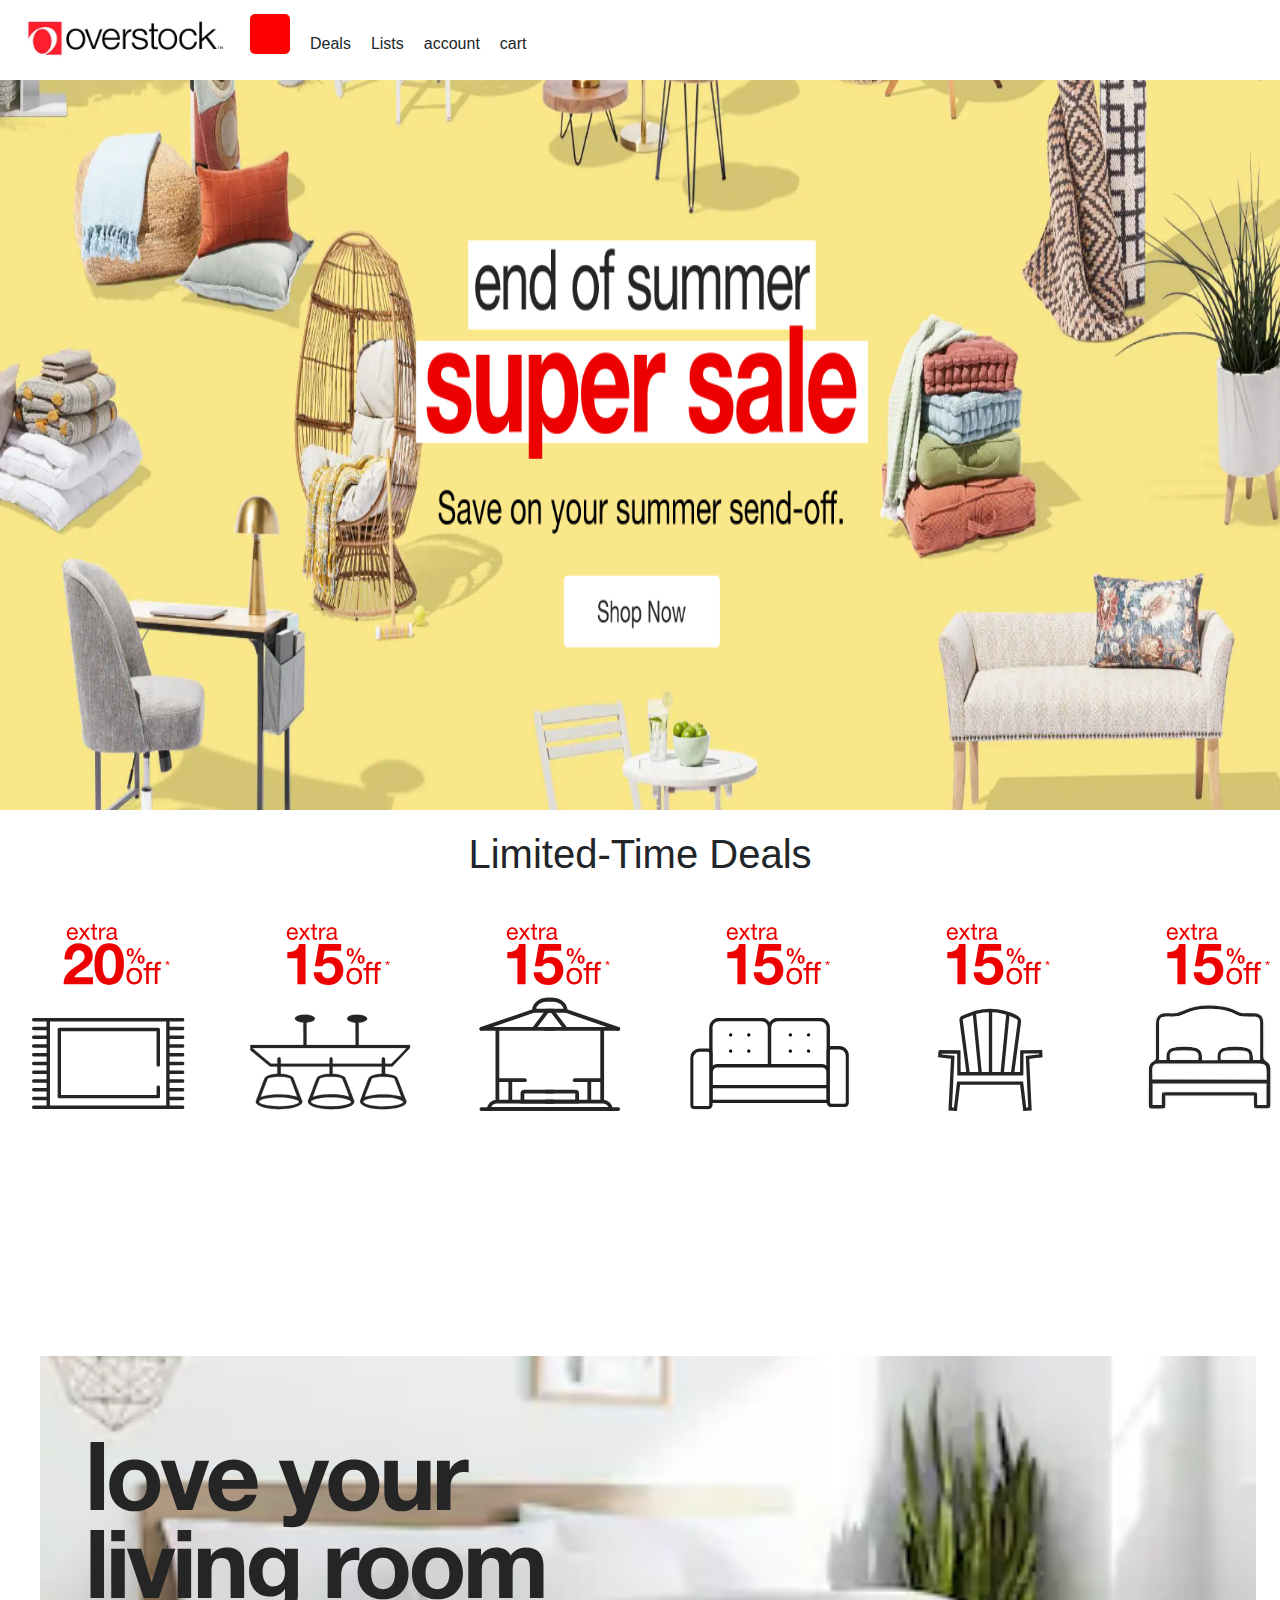
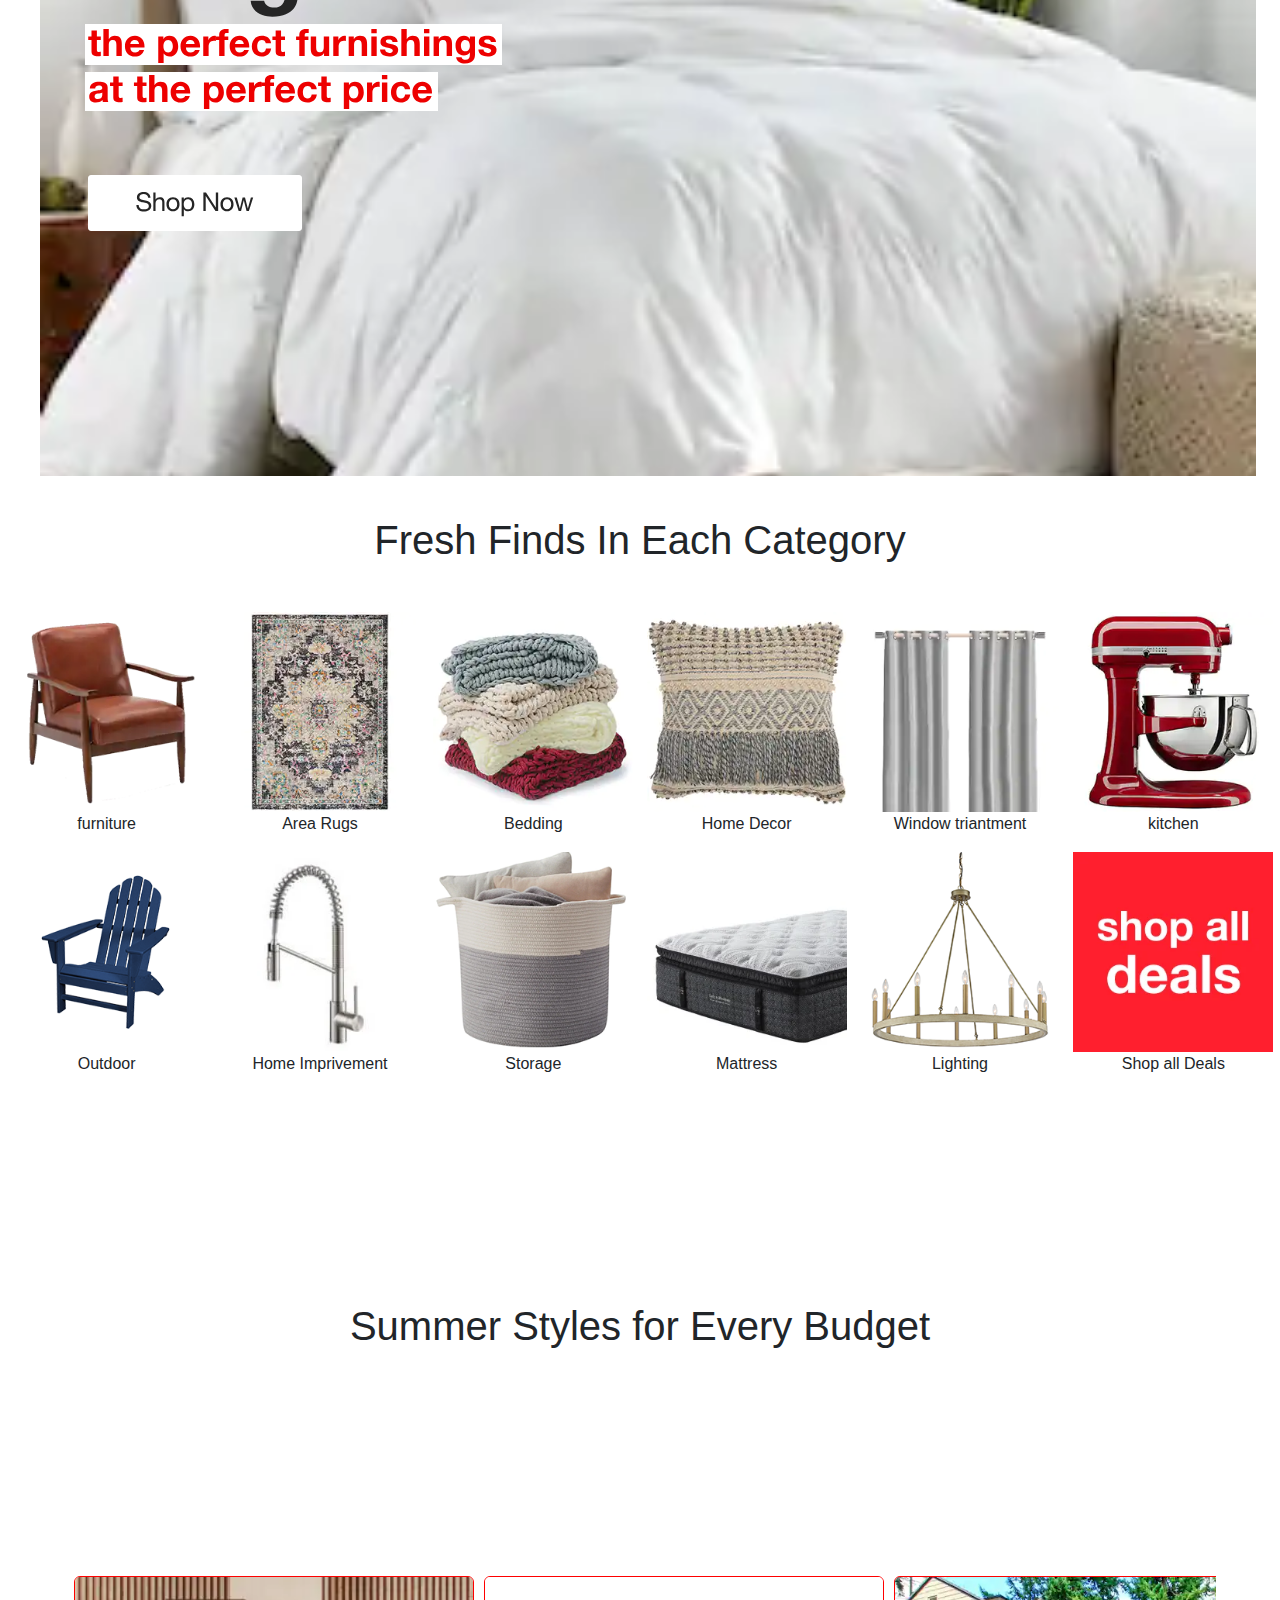
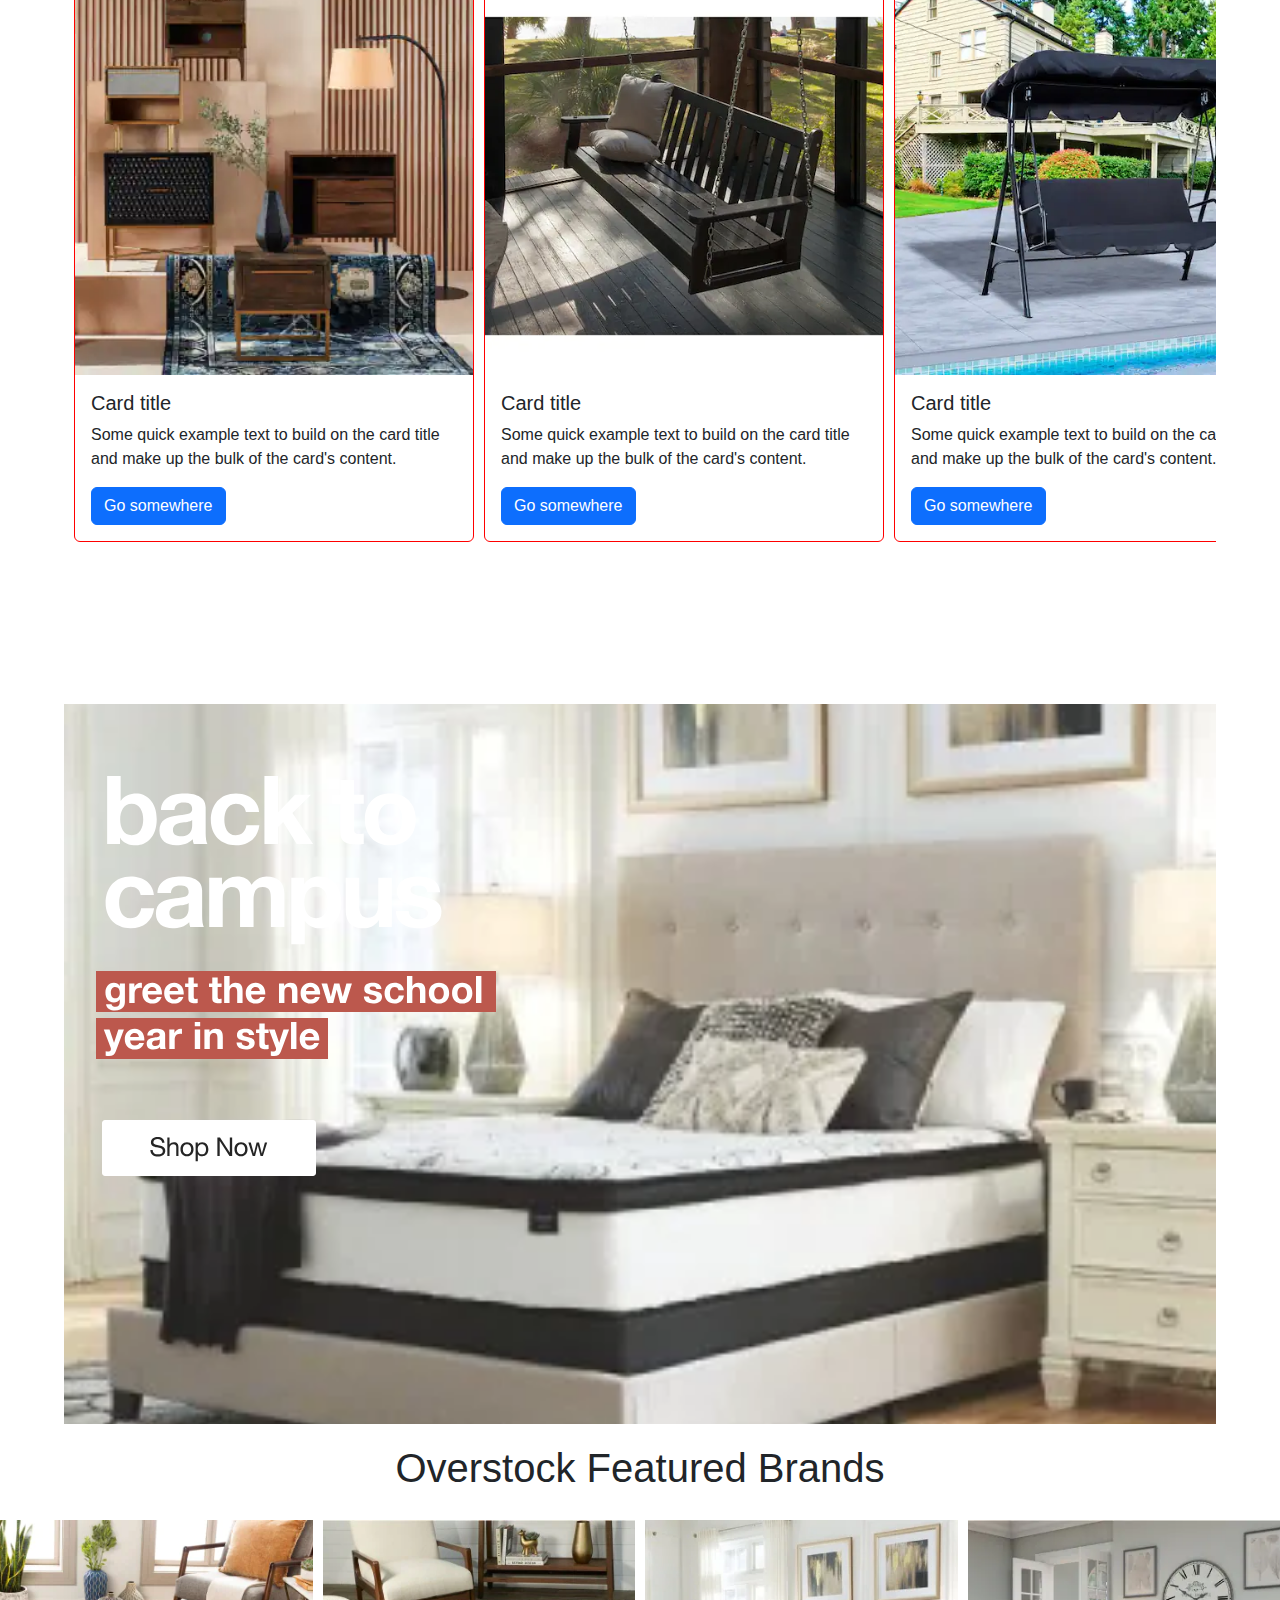
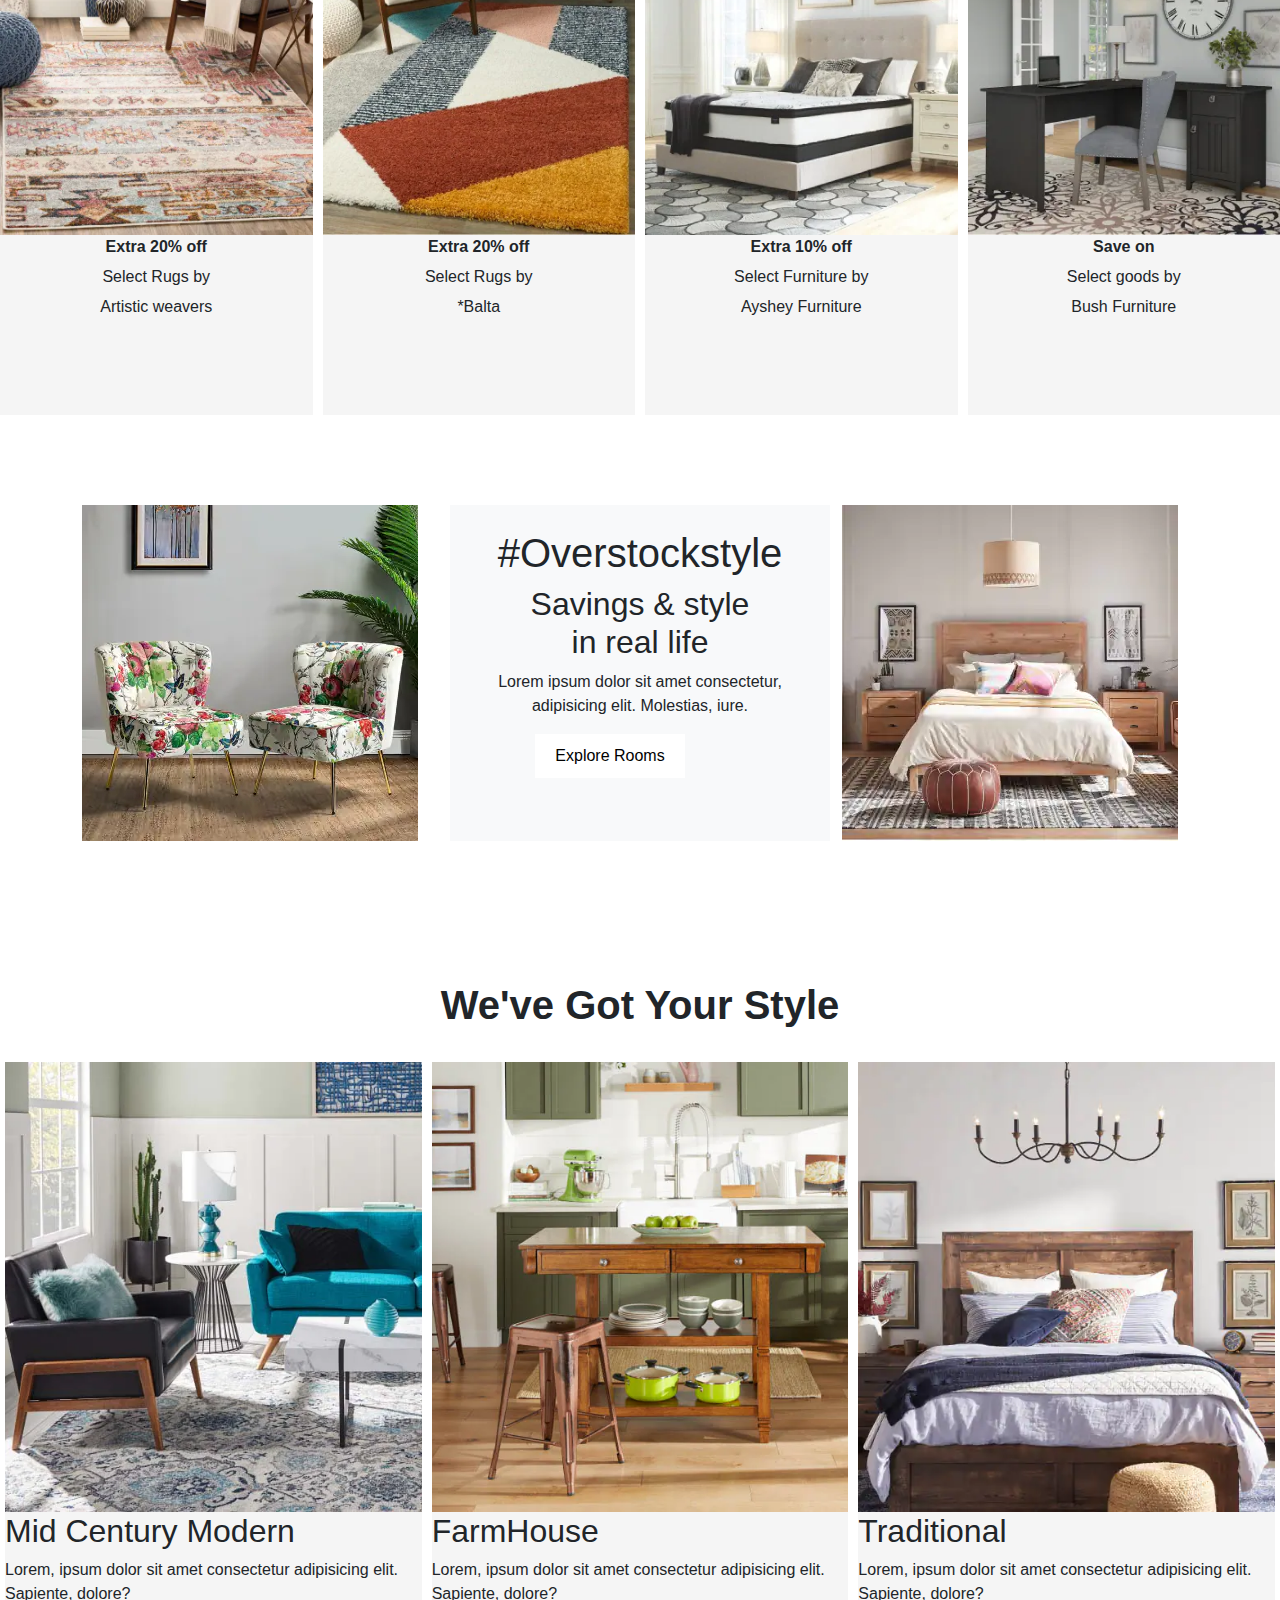
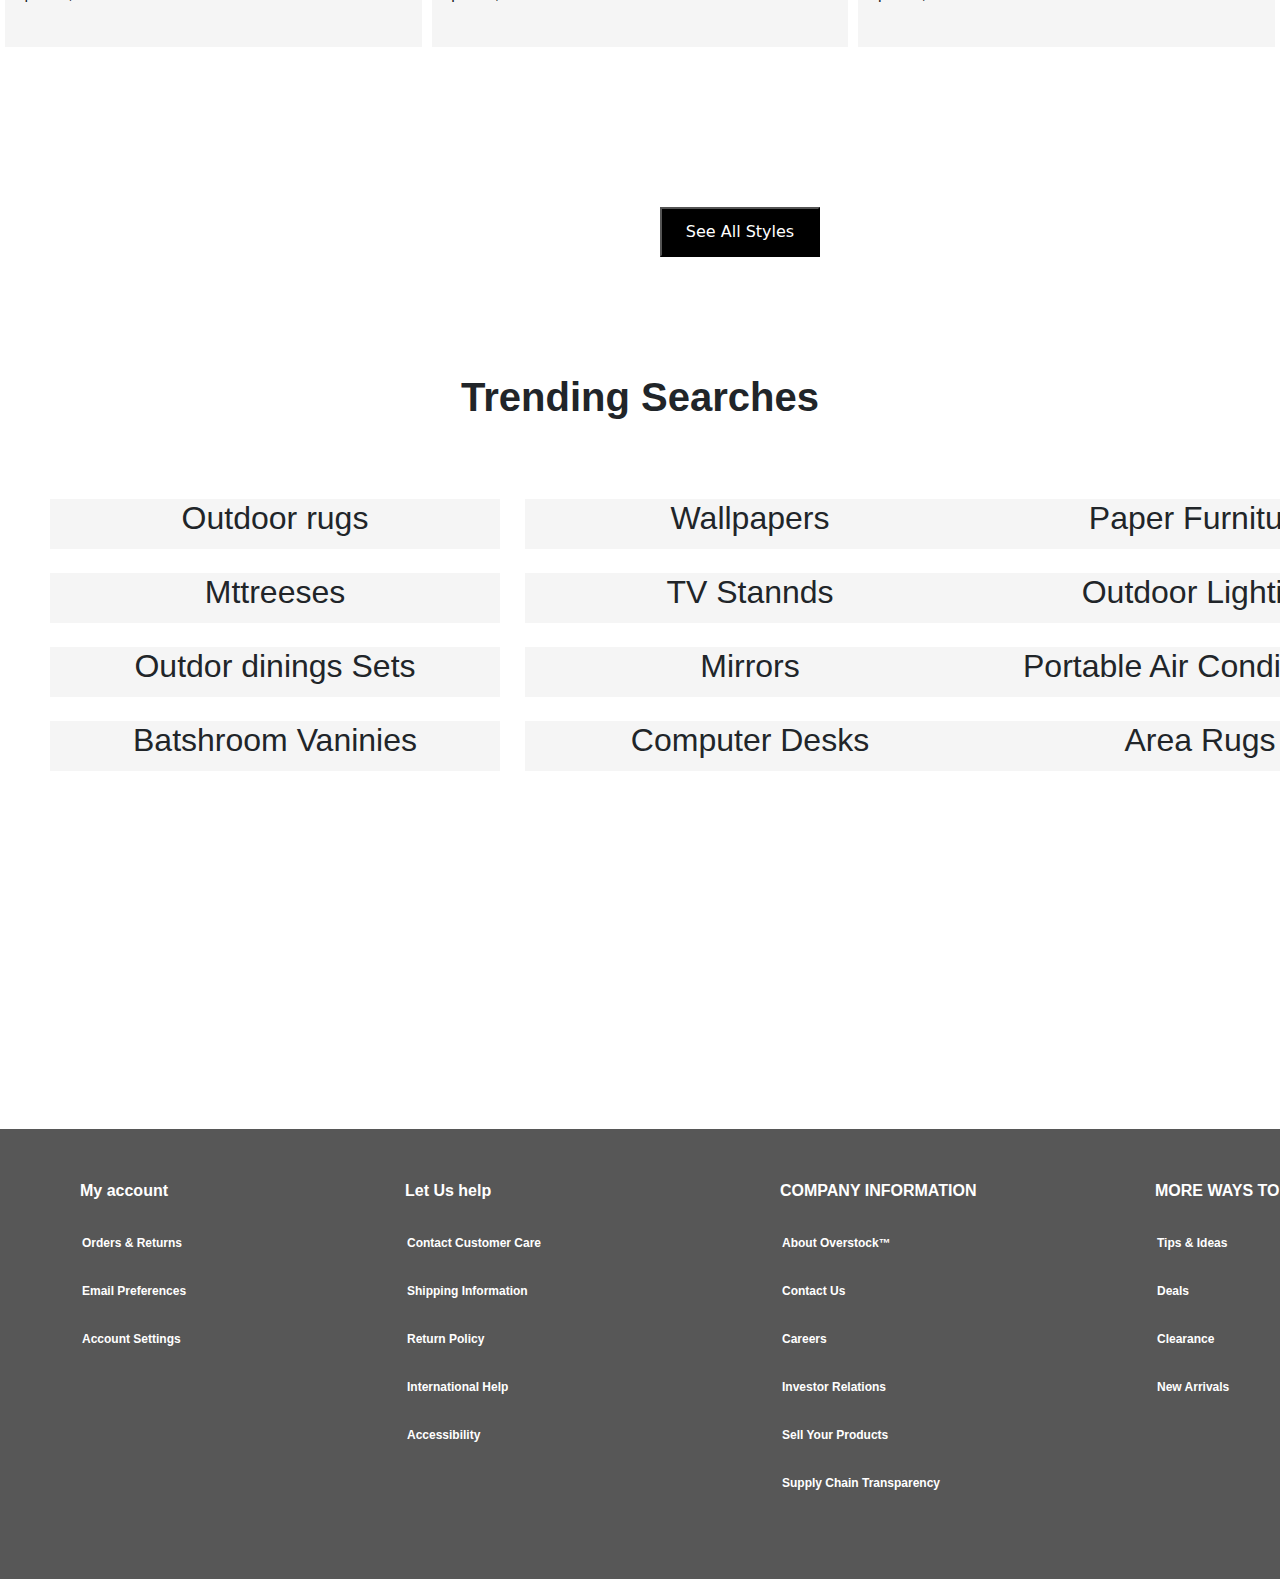
<file: index.html>
<!DOCTYPE html>
<html lang="en">
<head>
    <meta charset="UTF-8">
    <meta http-equiv="X-UA-Compatible" content="IE=edge">
    <meta name="viewport" content="width=device-width, initial-scale=1.0">
    <title>Document</title>
    
    <link rel="stylesheet" href="https://cdnjs.cloudflare.com/ajax/libs/font-awesome/6.1.1/css/all.min.css" integrity="sha512-KfkfwYDsLkIlwQp6LFnl8zNdLGxu9YAA1QvwINks4PhcElQSvqcyVLLD9aMhXd13uQjoXtEKNosOWaZqXgel0g==" crossorigin="anonymous" referrerpolicy="no-referrer" />
    <link rel="stylesheet" href="./bootstrap-5.2.0-dist/css/bootstrap.css">

    <link rel="stylesheet" href="style.css">
    <link rel="stylesheet" href="media.css">


</head>
<body>
    <nav>
        <img src="./logo2.webp" alt="">
        <form action="" class="rem">
            <input class="inp" placeholder="Search . . . everythiing you find ships for free" type="text">
            <button class="bnt"><i class="fa-solid fa-search"></i></button>
        </form>
        <div class="icons">
          <div>
                <i class="fa-solid fa-pencil"></i>
                <p>Deals</p>
              </div>
              <div>
                <i class="fa-solid fa-heart"></i>
                <p>Lists</p>
              </div>
              <div>
                <i class="fa-solid fa-user"></i>
                <p>account</p>
              </div>
              <div>
                <i class="fa-solid fa-cart-shopping"></i>
              <p>cart</p>
            </div>
        </div>
        

    </nav>
    

    <div class="banner">
      <img src="./Снимок экрана (5).png" alt="">
    </div>
    <h1 class="logo">Limited-Time Deals</h1>
    <div class="flex">
        <div class="gg">
            <img src="./site3.svg" alt="">
        </div>
        <div class="gg">
            <img src="./site9.svg" alt="">
        </div>
        <div class="gg">
            <img src="./site5.svg" alt="">
        </div>
        <div class="gg">
            <img src="./site7.svg" alt="">
        </div>
        <div class="gg">
            <img src="./stul.svg" alt="">
        </div>
        <div class="gg">
            <img src="./site8.svg" alt="">
        </div>
    </div>
    <div class="cont">
        <div class="ban">
            <img src="./love.svg" alt="">
        </div>
    </div>
        <h1 class="w1">Fresh Finds In Each Category</h1>

    <div class="products">
        <div class="cvb">
            <img src="./product1.webp" alt="">
            <p>furniture</p>
        </div>
        <div class="cvb">
            <img src="./product2.webp" alt="">
            <p>Area Rugs</p>
        </div>
        <div class="cvb">
            <img src="./duct4.webp" alt="">
            <p>Bedding</p>
        </div>
        <div class="cvb">
            <img src="./duct5.webp" alt="">
            <p>Home Decor</p>
            </div>
        <div class="cvb">
            <img src="./duct6.webp" alt="">
            <p>Window triantment</p>
            </div>
        <div class="cvb">
            <img src="./duct7.webp" alt="">
            <p>kitchen</p>
        </div>
        <div class="cvb">
            <img src="./duct8.png" alt="">
            <p>Outdoor</p>
        </div>
        <div class="cvb">
            <img src="./duct9.webp" alt="">
            <p>Home Imprivement</p>
        </div>
        <div class="cvb">
            <img src="./duct10.webp" alt="">
            <p>Storage</p>
        </div>
        <div class="cvb">
            <img src="./duct11.webp" alt="">
            <p>Mattress</p>
        </div>
        <div class="cvb">
            <img src="./duct12.webp" alt="">
            <p>Lighting</p>
        </div>
        <div class="cvb">
            <img src="./duct13.webp" alt="">
            <p>Shop all Deals</p>
        </div>
        
    </div>
    <br><br><br><br><br><br><br><br><br><br>
    <h1 class="logo3">Summer Styles for Every Budget</h1>
    <br><br><br><br>
    <div class="cards">
    <div class="card" style="width: 18rem;">
        <img src="./card4.webp" class="card-img-top" alt="...">
        <div class="card-body">
          <h5 class="card-title">Card title</h5>
          <p class="card-text">Some quick example text to build on the card title and make up the bulk of the card's content.</p>
          <a href="#" class="btn btn-primary">Go somewhere</a>
        </div>
      </div>
    <div class="card" style="width: 18rem;">
        <img src="./card5.webp" class="card-img-top" alt="...">
        <div class="card-body">
          <h5 class="card-title">Card title</h5>
          <p class="card-text">Some quick example text to build on the card title and make up the bulk of the card's content.</p>
          <a href="#" class="btn btn-primary">Go somewhere</a>
        </div>
      </div>
    <div class="card" style="width: 18rem;">
        <img src="./card6.webp" class="card-img-top" alt="...">
        <div class="card-body">
          <h5 class="card-title">Card title</h5>
          <p class="card-text">Some quick example text to build on the card title and make up the bulk of the card's content.</p>
          <a href="#" class="btn btn-primary">Go somewhere</a>
        </div>
      </div>
    <div class="card" style="width: 18rem;">
        <img src="./card7.webp" class="card-img-top" alt="...">
        <div class="card-body">
          <h5 class="card-title">Card title</h5>
          <p class="card-text">Some quick example text to build on the card title and make up the bulk of the card's content.</p>
          <a href="#" class="btn btn-primary">Go somewhere</a>
        </div>
      </div>
    <div class="card" style="width: 18rem;">
        <img src="./card7.webp" class="card-img-top" alt="...">
        <div class="card-body">
          <h5 class="card-title">Card title</h5>
          <p class="card-text">Some quick example text to build on the card title and make up the bulk of the card's content.</p>
          <a href="#" class="btn btn-primary">Go somewhere</a>
        </div>
      </div>
    <div class="card" style="width: 18rem;">
        <img src="./card8.webp" class="card-img-top" alt="...">
        <div class="card-body">
          <h5 class="card-title">Card title</h5>
          <p class="card-text">Some quick example text to build on the card title and make up the bulk of the card's content.</p>
          <a href="#" class="btn btn-primary">Go somewhere</a>
        </div>
      </div>
    <div class="card" style="width: 18rem;">
        <img src="./card9.webp" class="card-img-top" alt="...">
        <div class="card-body">
          <h5 class="card-title">Card title</h5>
          <p class="card-text">Some quick example text to build on the card title and make up the bulk of the card's content.</p>
          <a href="#" class="btn btn-primary">Go somewhere</a>
        </div>
      </div>
    <div class="card" style="width: 18rem;">
        <img src="./card10.webp" class="card-img-top" alt="...">
        <div class="card-body">
          <h5 class="card-title">Card title</h5>
          <p class="card-text">Some quick example text to build on the card title and make up the bulk of the card's content.</p>
          <a href="#" class="btn btn-primary">Go somewhere</a>
        </div>
      </div>
    <div class="card" style="width: 18rem;">
        <img src="./card11.webp" class="card-img-top" alt="...">
        <div class="card-body">
          <h5 class="card-title">Card title</h5>
          <p class="card-text">Some quick example text to build on the card title and make up the bulk of the card's content.</p>
          <a href="#" class="btn btn-primary">Go somewhere</a>
        </div>
      </div>
      </div>
    </div>

    <div class="cont2">
      <img src="./cont2.svg" alt="">
    </div>
    <h1 class="logo4">Overstock Featured Brands</h1>

    <div class="grid">
      <div class="grid_item">
        <div class="svg">
          <img src="./svg1.webp" alt="">
          <p class="lor"><b>Extra 20% off</b></p>
          <p class="lor1">Select Rugs by</p>
          <p class="lor2">Artistic weavers</p>
        </div>
      </div>
      <div class="grid_item">
        <div class="svg">
          <img src="./svg2.webp" alt="">
          <p class="lor"><b>Extra 20% off</b></p>
          <p class="lor1">Select Rugs by</p>
          <p class="lor2">*Balta</p>
        </div>
       
      </div>
      <div class="grid_item">
        <div class="svg">
          <img src="./cont3.webp" alt="">
          <p class="lor"><b>Extra 10% off</b></p>
          <p class="lor1">Select Furniture by</p>
          <p class="lor2">Ayshey Furniture</p>
        </div>
      </div>
      <div class="grid_item">
        <div class="svg">
          <img src="./svg3.webp" alt="">
          <p class="lor"><b>Save on</b></p>
          <p class="lor1">Select goods by</p>
          <p class="lor2">Bush Furniture</p>
        </div>
      </div>
    </div>
   <div class="container">
    <div class="row">
      <div class="col-lg-4 col-md-6 col-sm-12">
        <img src="./card10.webp" alt="">
      </div>
      <div class="col-lg-4 col-md-6 col-sm-12 text-center bg-light">
        <h1 class="cxz mt-4">#Overstockstyle</h1>
        <h2>Savings & style <br> in real life</h2>
        <p>Lorem ipsum dolor sit amet consectetur, adipisicing elit. Molestias, iure.</p>
        <button class="cvbn">Explore Rooms</button>
      </div>
      <div class="col-lg-4 col-md-6 col-sm-12 ">
        <img src="./card11.webp" alt="">
      </div>
    </div>
   </div>
   <br><br><br><b><br><br></b>
   <h1 class="loko">We've Got Your Style</h1>

  <div class="br">
    <div class="hr">
      <div class="h7">
        <img src="./mid1.webp" alt="">
        <h2 class="mid">Mid Century Modern</h2>
        <p>Lorem, ipsum dolor sit amet consectetur adipisicing elit. <br> Sapiente, dolore?</p>

      </div>
    </div>
    <div class="hr">
      <div class="h7">
        <img src="./mid4.webp" alt="">
        <h2 class="mid">FarmHouse</h2>
        <p>Lorem, ipsum dolor sit amet consectetur adipisicing elit. <br> Sapiente, dolore?</p>

      </div>
    </div>
    <div class="hr">
      <div class="h7">
        <img src="./mid3.webp" alt="">
        <h2 class="mid">Traditional</h2>
        <p>Lorem, ipsum dolor sit amet consectetur adipisicing elit. <br> Sapiente, dolore?</p>

      </div>
    </div>
  </div>
  <br><br><br><br><br>  
  <button class="button">See All Styles</button>
  <br><br><br><br><br>  

  <h1 class="loho">Trending Searches</h1>

  <div class="gio">
    <div class="cardin1">
      <div class="cacash">
        <h2>Outdoor rugs</h2>
      </div>
      <br>
      <div class="cacash1">
        <h2>Mttreeses</h2>
      </div>
      <br>
      <div class="cacash2">
        <h2>Outdor dinings Sets</h2>
      </div>
      <br>
      <div class="cacash2">
        <h2>Batshroom Vaninies</h2>
      </div>
     
    </div>
    <div class="cardin2">
      <div class="cacashi">
        <h2>Wallpapers</h2>
      </div>
      <br>
      <div class="cacashi">
        <h2>TV Stannds</h2>
      </div>
      <br>
      <div class="cacashi">
        <h2>Mirrors</h2>
      </div>
      <br>
      <div class="cacashi">
        <h2>Computer Desks</h2>
      </div>
    </div>
    
    <div class="cardin3">
      <div class="cacish">
        <h2>Paper Furniture</h2>
      </div>
      <br>
      <div class="cacish">
        <h2>Outdoor Lighting</h2>
      </div>
      <br>
      <div class="cacish">
        <h2>Portable Air Conditioners</h2>
      </div>
      <br>
      <div class="cacish">
        <h2>Area Rugs</h2>
      </div>
    
     
    </div>
    <footer>
        <div class="footer_item1">
          <p>My account</p>
          <ul>
            <li>Orders & Returns</li>
            <li>Email Preferences</li>
            <li>Account Settings</li>
          </ul>
        </div>
        <div class="footer_item">
          <p>Let Us help</p>
          <ul>
            <li>Contact Customer Care</li>
            <li>Shipping Information</li>
            <li>Return Policy</li>
            <li>International Help</li>
            <li>Accessibility</li>
          </ul>
        </div>
        <div class="footer_item">
          <p>COMPANY INFORMATION</p>
          <ul>
            <li>About Overstock™</li>
            <li>Contact Us</li>
            <li>Careers</li>
            <li>Investor Relations</li>
            <li>Sell Your Products</li>
            <li>Supply Chain Transparency</li>
          </ul>
        </div>
        <div class="footer_item">
          <p>MORE WAYS TO SHOP</p>
          <ul>
            <li>Tips & Ideas</li>
            <li>Deals</li>
            <li>Clearance</li>
            <li>New Arrivals</li>
          </ul>
        </div>
    </footer>
    </body>
</file>
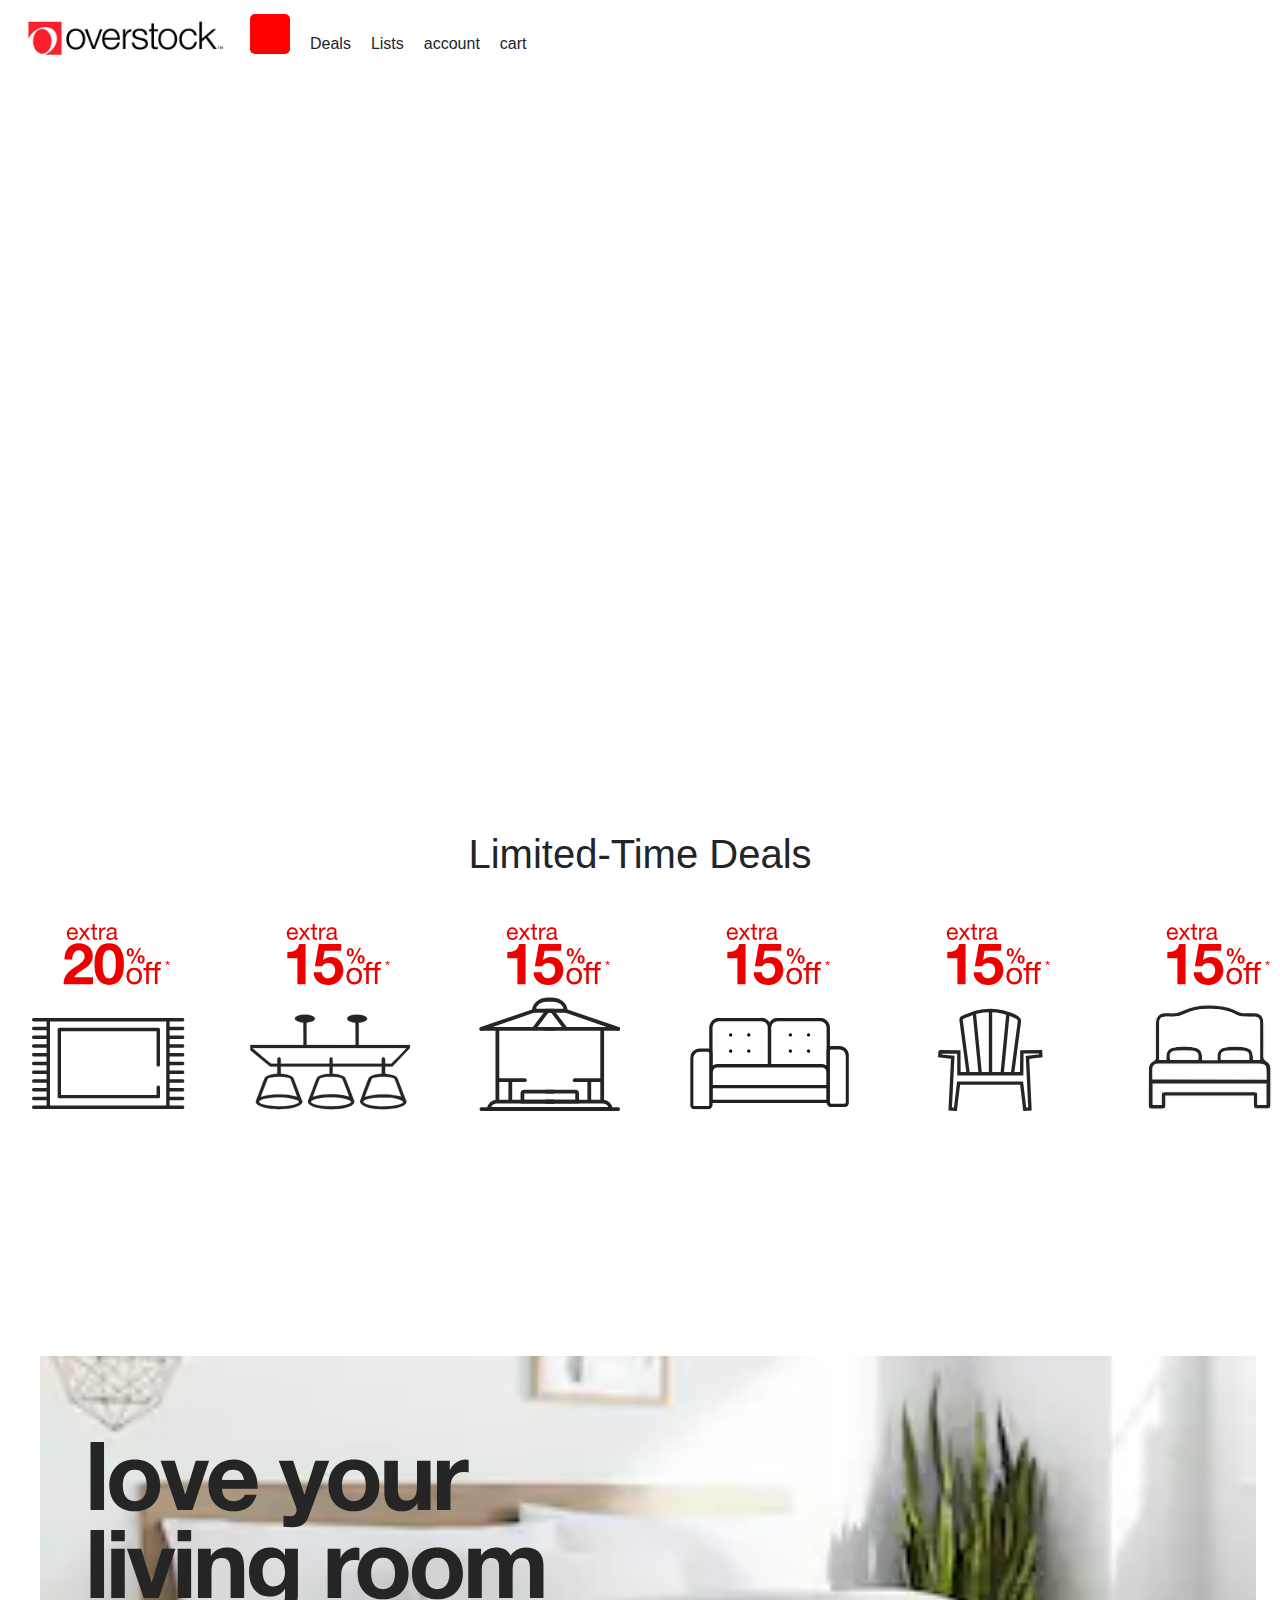
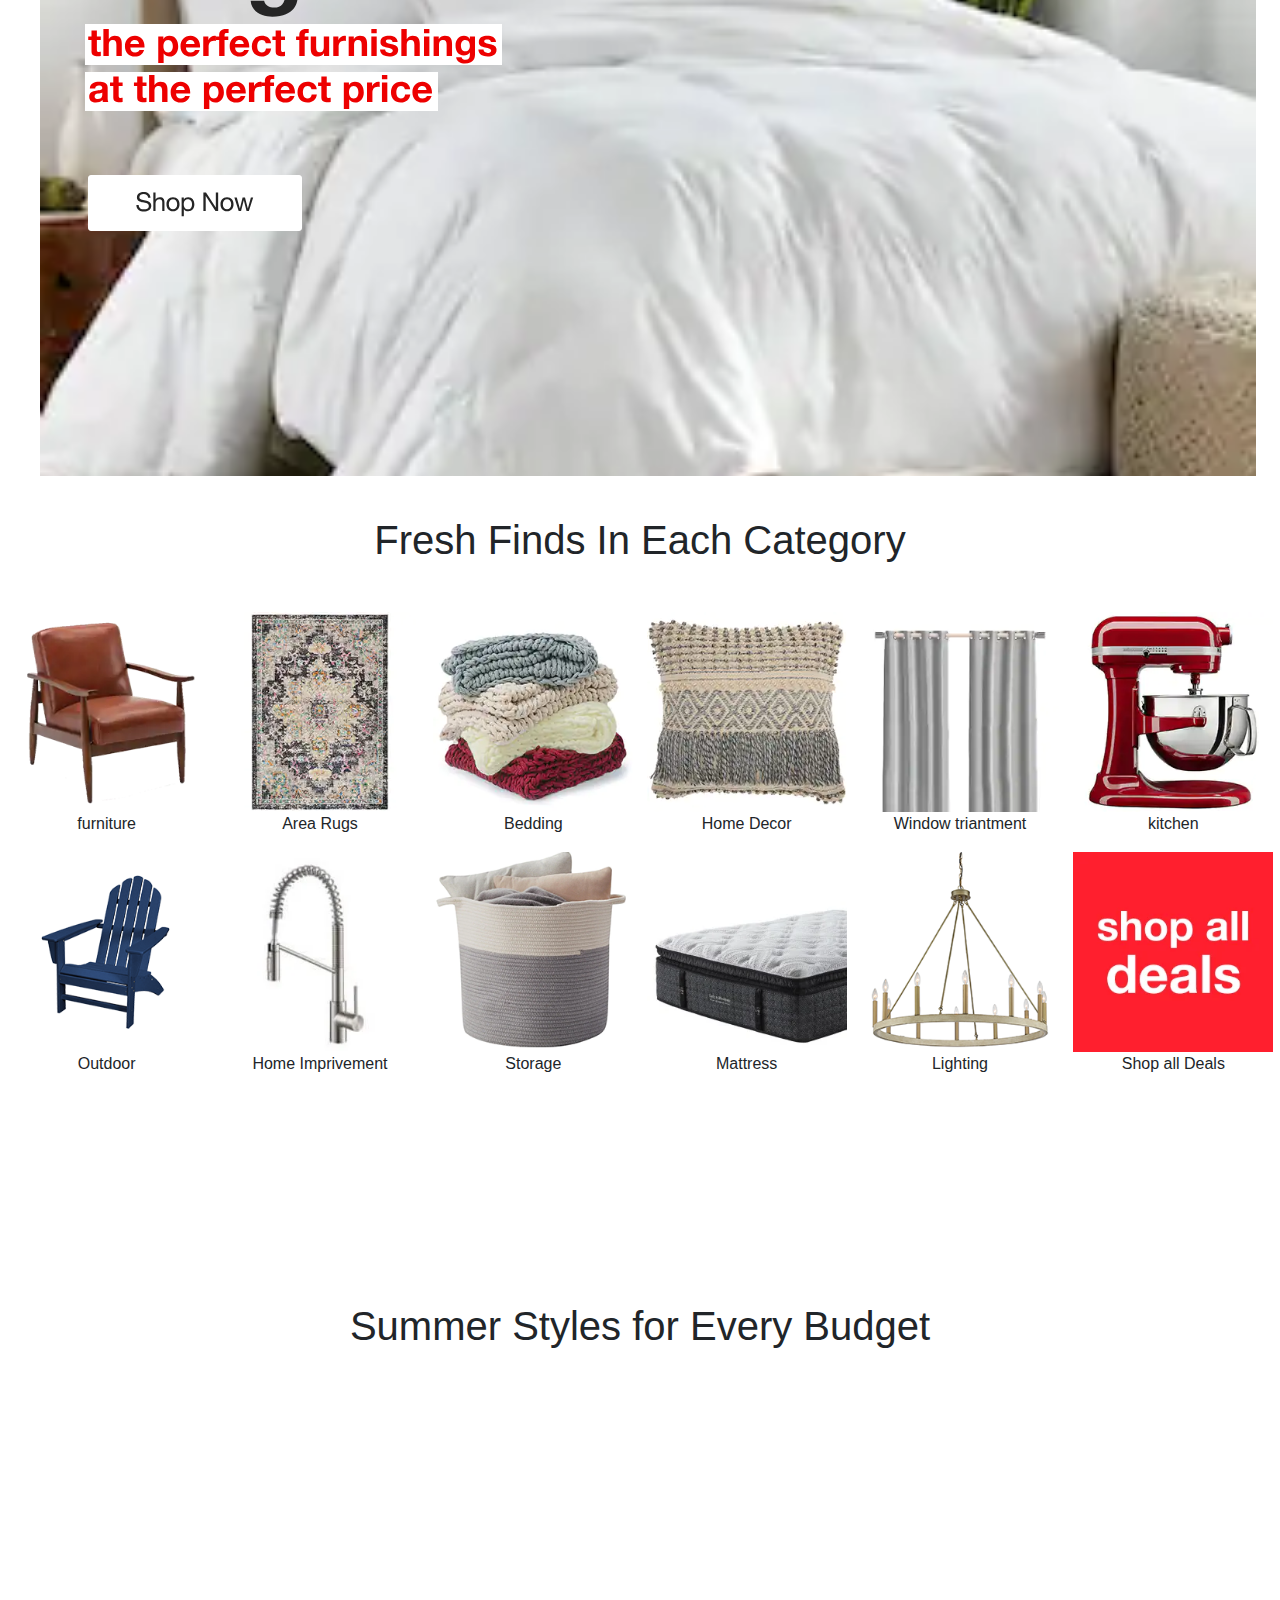
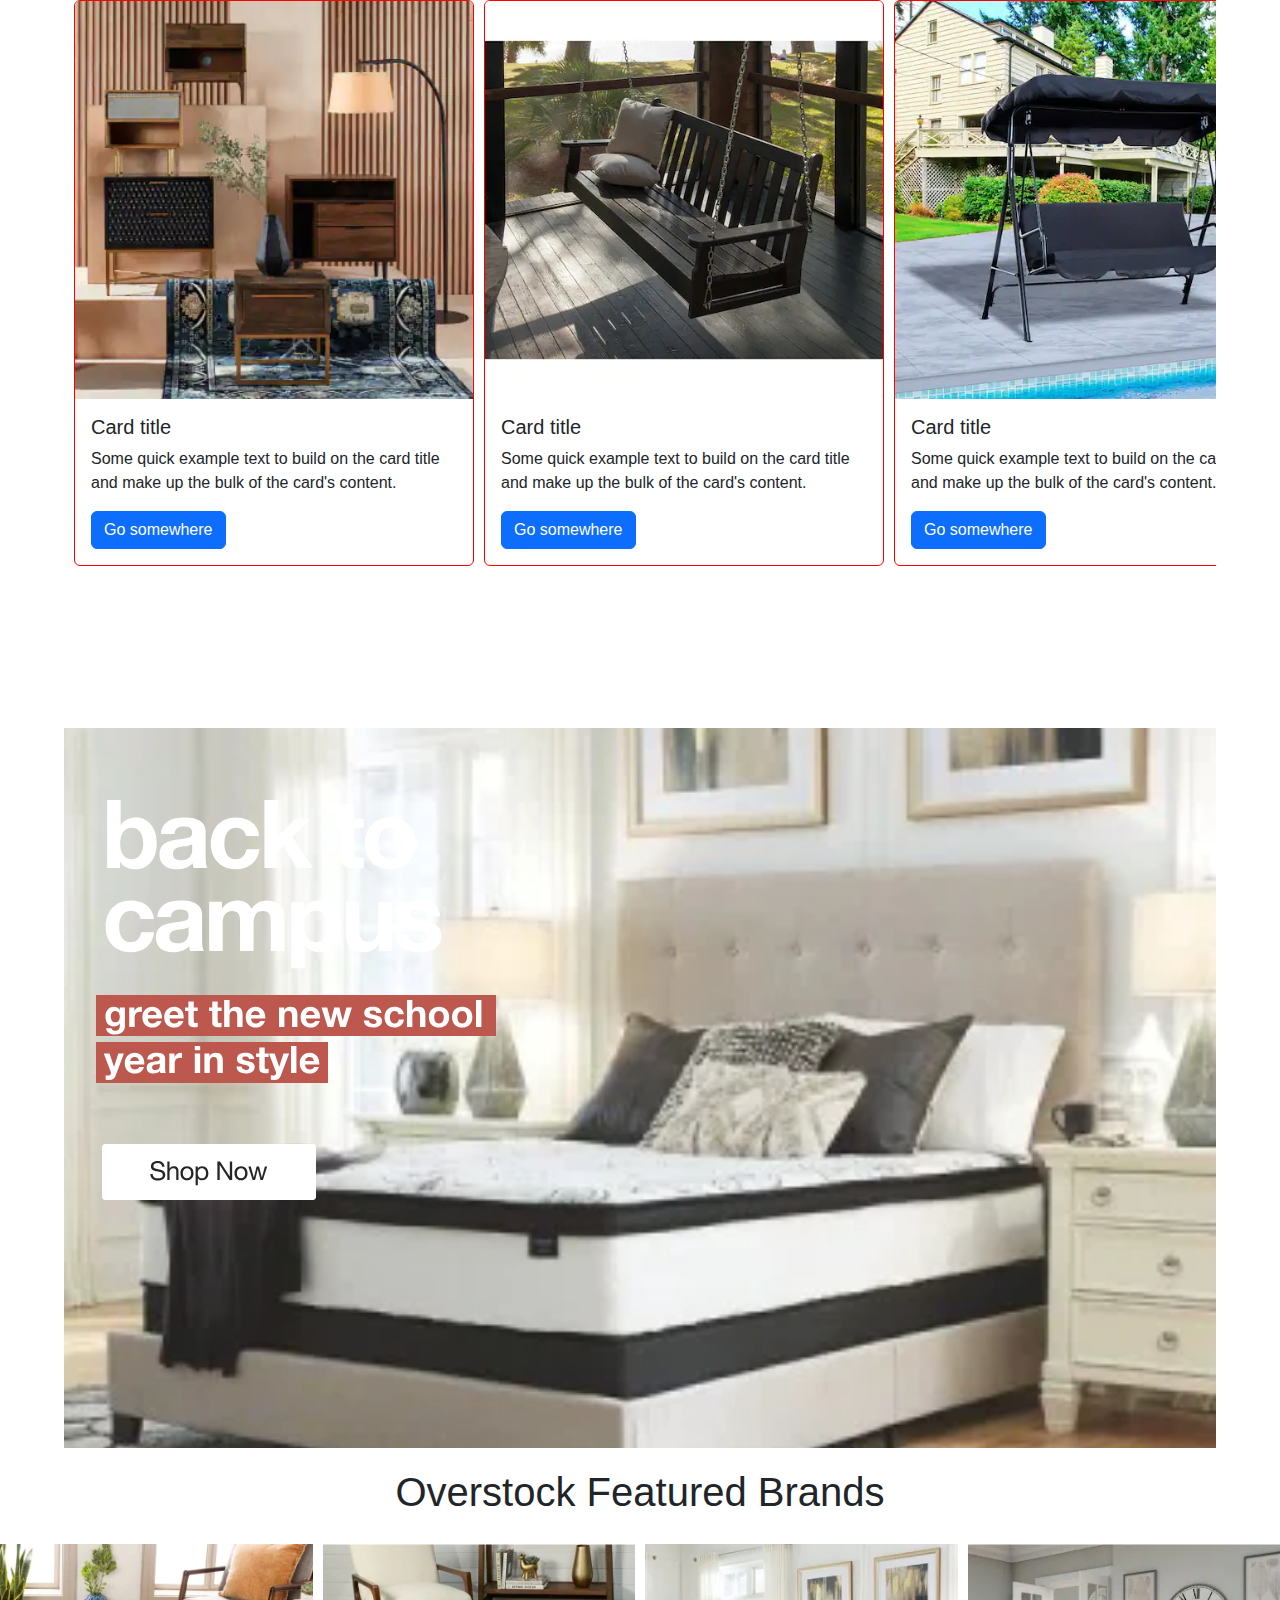
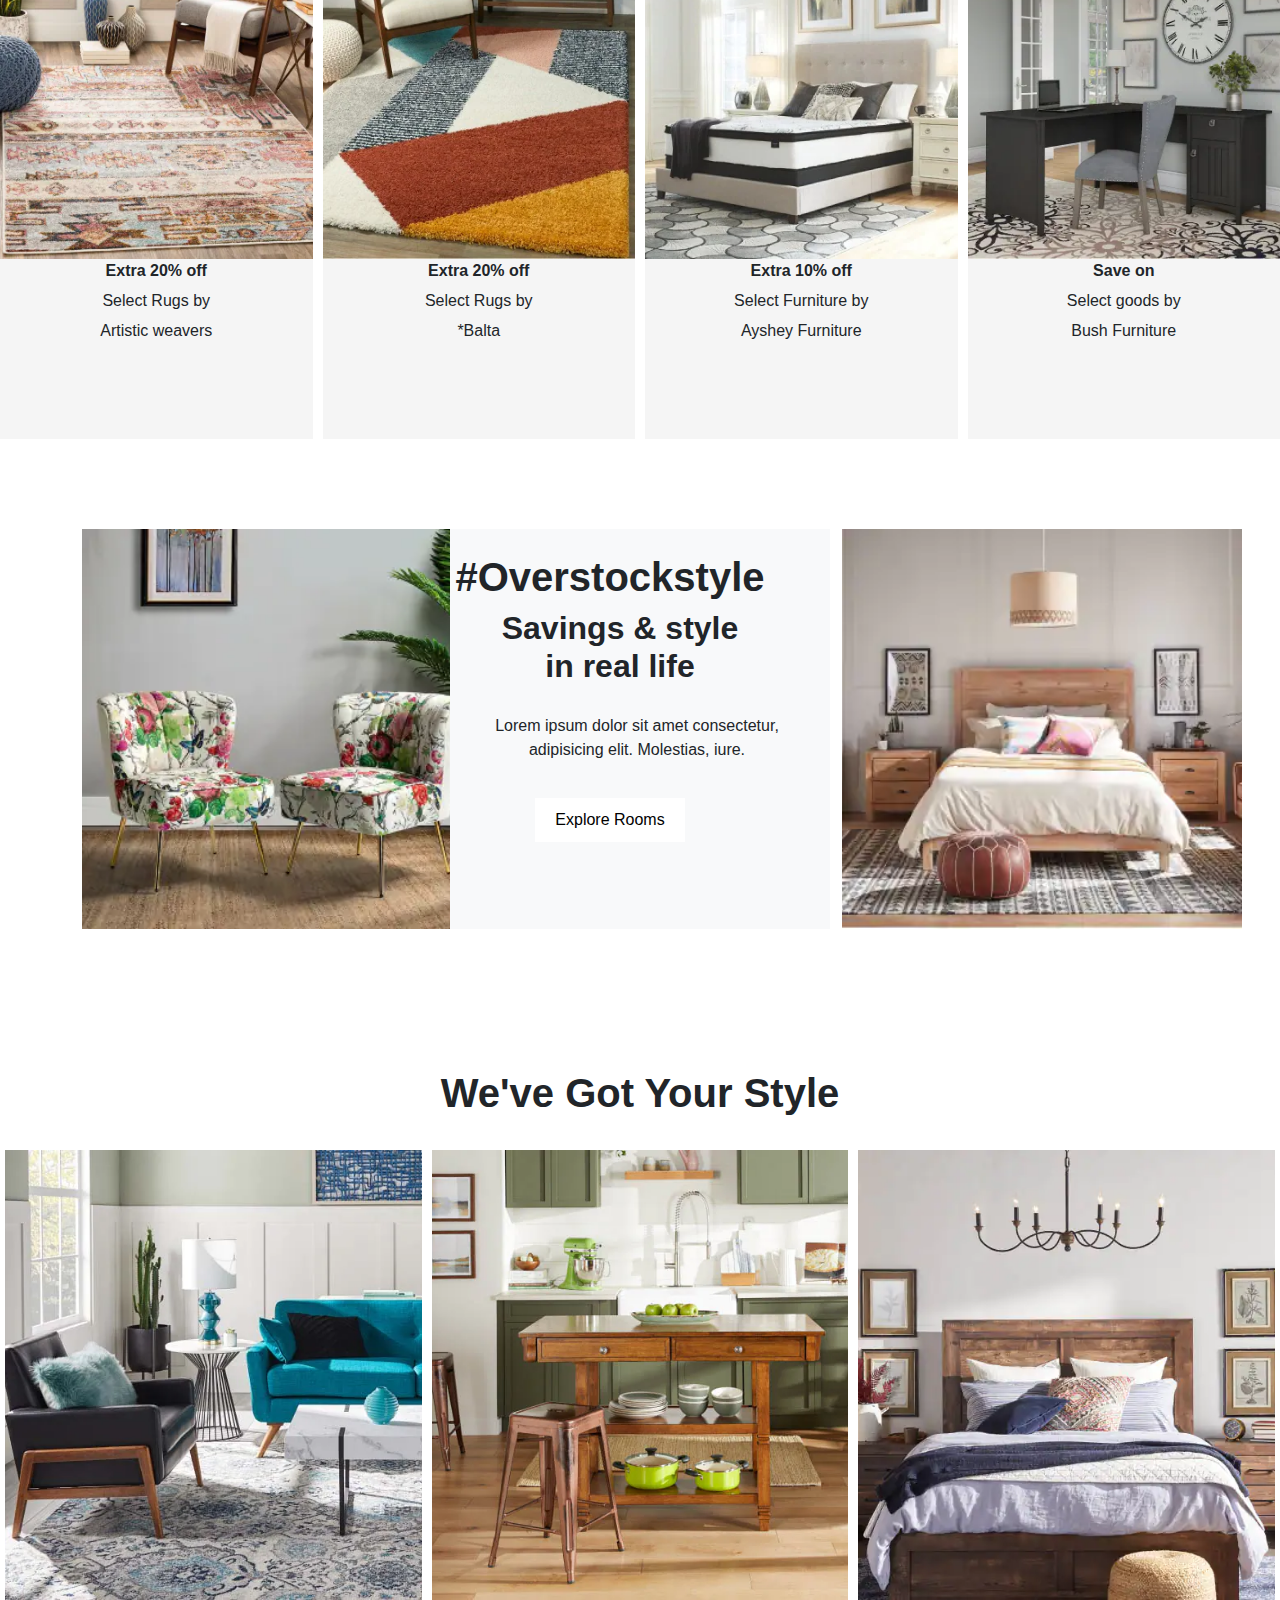
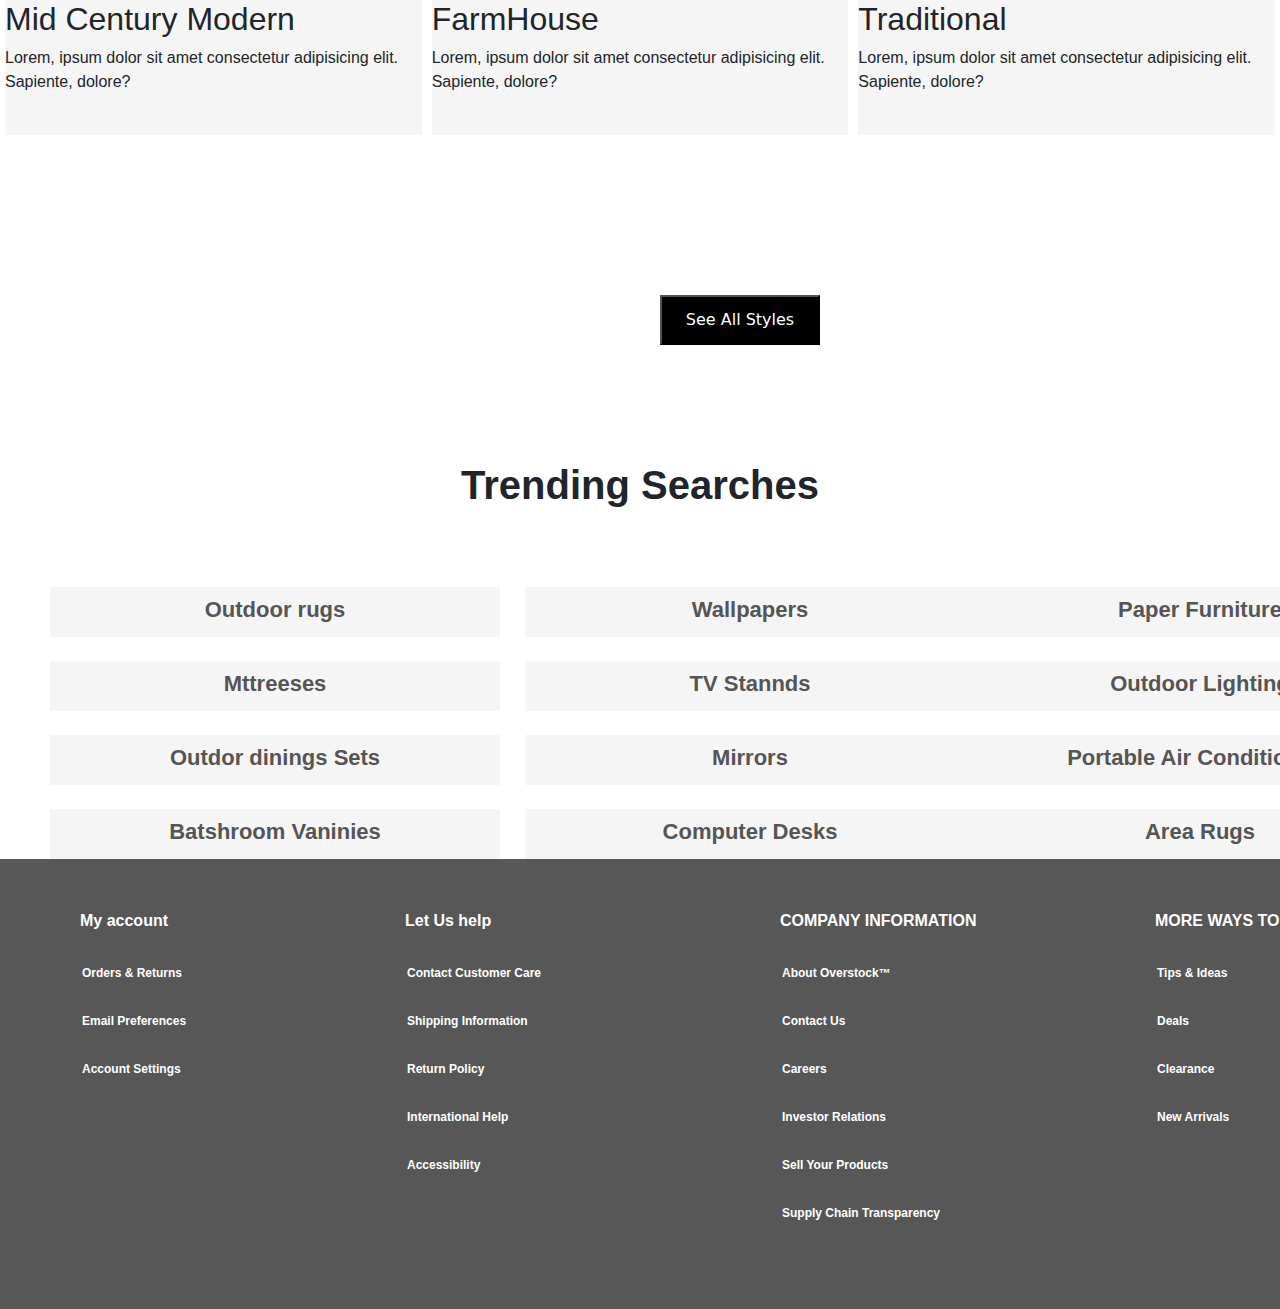
<file: imtihon.html>
<!DOCTYPE html>
<html lang="en">
<head>
    <meta charset="UTF-8">
    <meta http-equiv="X-UA-Compatible" content="IE=edge">
    <meta name="viewport" content="width=device-width, initial-scale=1.0">
    <title>Document</title>
    
    <link rel="stylesheet" href="https://cdnjs.cloudflare.com/ajax/libs/font-awesome/6.1.1/css/all.min.css" integrity="sha512-KfkfwYDsLkIlwQp6LFnl8zNdLGxu9YAA1QvwINks4PhcElQSvqcyVLLD9aMhXd13uQjoXtEKNosOWaZqXgel0g==" crossorigin="anonymous" referrerpolicy="no-referrer" />
    <link rel="stylesheet" href="./bootstrap-5.2.0-dist/css/bootstrap.css">

    <link rel="stylesheet" href="style.css">
    <link rel="stylesheet" href="media.css">


</head>
<body>
    <nav>
        <img src="./logo2.webp" alt="">
        <form action="" class="rem">
            <input class="inp" placeholder="Search . . . everythiing you find ships for free" type="text">
            <button class="bnt"><i class="fa-solid fa-search"></i></button>
        </form>
        <div class="icons">
          <div>
                <i class="fa-solid fa-pencil"></i>
                <p>Deals</p>
              </div>
              <div>
                <i class="fa-solid fa-heart"></i>
                <p>Lists</p>
              </div>
              <div>
                <i class="fa-solid fa-user"></i>
                <p>account</p>
              </div>
              <div>
                <i class="fa-solid fa-cart-shopping"></i>
              <p>cart</p>
            </div>
        </div>
        

    </nav>
    

    <div class="banner">
    </div>
    <h1 class="logo">Limited-Time Deals</h1>
    <div class="flex">
        <div class="gg">
            <img src="./site3.svg" alt="">
        </div>
        <div class="gg">
            <img src="./site9.svg" alt="">
        </div>
        <div class="gg">
            <img src="./site5.svg" alt="">
        </div>
        <div class="gg">
            <img src="./site7.svg" alt="">
        </div>
        <div class="gg">
            <img src="./stul.svg" alt="">
        </div>
        <div class="gg">
            <img src="./site8.svg" alt="">
        </div>
    </div>
    <div class="cont">
        <div class="ban">
            <img src="./love.svg" alt="">
        </div>
    </div>
        <h1 class="w1">Fresh Finds In Each Category</h1>

    <div class="products">
        <div class="cvb">
            <img src="./product1.webp" alt="">
            <p>furniture</p>
        </div>
        <div class="cvb">
            <img src="./product2.webp" alt="">
            <p>Area Rugs</p>
        </div>
        <div class="cvb">
            <img src="./duct4.webp" alt="">
            <p>Bedding</p>
        </div>
        <div class="cvb">
            <img src="./duct5.webp" alt="">
            <p>Home Decor</p>
            </div>
        <div class="cvb">
            <img src="./duct6.webp" alt="">
            <p>Window triantment</p>
            </div>
        <div class="cvb">
            <img src="./duct7.webp" alt="">
            <p>kitchen</p>
        </div>
        <div class="cvb">
            <img src="./duct8.png" alt="">
            <p>Outdoor</p>
        </div>
        <div class="cvb">
            <img src="./duct9.webp" alt="">
            <p>Home Imprivement</p>
        </div>
        <div class="cvb">
            <img src="./duct10.webp" alt="">
            <p>Storage</p>
        </div>
        <div class="cvb">
            <img src="./duct11.webp" alt="">
            <p>Mattress</p>
        </div>
        <div class="cvb">
            <img src="./duct12.webp" alt="">
            <p>Lighting</p>
        </div>
        <div class="cvb">
            <img src="./duct13.webp" alt="">
            <p>Shop all Deals</p>
        </div>
        
    </div>
    <br><br><br><br><br><br><br><br><br><br>
    <h1 class="logo3">Summer Styles for Every Budget</h1>
    <br><br><br><br>
    <div class="cards mt-4">
    <div class="card" style="width: 18rem;">
        <img src="./card4.webp" class="card-img-top" alt="...">
        <div class="card-body">
          <h5 class="card-title">Card title</h5>
          <p class="card-text">Some quick example text to build on the card title and make up the bulk of the card's content.</p>
          <a href="#" class="btn btn-primary">Go somewhere</a>
        </div>
      </div>
    <div class="card" style="width: 18rem;">
        <img src="./card5.webp" class="card-img-top" alt="...">
        <div class="card-body">
          <h5 class="card-title">Card title</h5>
          <p class="card-text">Some quick example text to build on the card title and make up the bulk of the card's content.</p>
          <a href="#" class="btn btn-primary">Go somewhere</a>
        </div>
      </div>
    <div class="card" style="width: 18rem;">
        <img src="./card6.webp" class="card-img-top" alt="...">
        <div class="card-body">
          <h5 class="card-title">Card title</h5>
          <p class="card-text">Some quick example text to build on the card title and make up the bulk of the card's content.</p>
          <a href="#" class="btn btn-primary">Go somewhere</a>
        </div>
      </div>
    <div class="card" style="width: 18rem;">
        <img src="./card7.webp" class="card-img-top" alt="...">
        <div class="card-body">
          <h5 class="card-title">Card title</h5>
          <p class="card-text">Some quick example text to build on the card title and make up the bulk of the card's content.</p>
          <a href="#" class="btn btn-primary">Go somewhere</a>
        </div>
      </div>
    <div class="card" style="width: 18rem;">
        <img src="./card7.webp" class="card-img-top" alt="...">
        <div class="card-body">
          <h5 class="card-title">Card title</h5>
          <p class="card-text">Some quick example text to build on the card title and make up the bulk of the card's content.</p>
          <a href="#" class="btn btn-primary">Go somewhere</a>
        </div>
      </div>
    <div class="card" style="width: 18rem;">
        <img src="./card8.webp" class="card-img-top" alt="...">
        <div class="card-body">
          <h5 class="card-title">Card title</h5>
          <p class="card-text">Some quick example text to build on the card title and make up the bulk of the card's content.</p>
          <a href="#" class="btn btn-primary">Go somewhere</a>
        </div>
      </div>
    <div class="card" style="width: 18rem;">
        <img src="./card9.webp" class="card-img-top" alt="...">
        <div class="card-body">
          <h5 class="card-title">Card title</h5>
          <p class="card-text">Some quick example text to build on the card title and make up the bulk of the card's content.</p>
          <a href="#" class="btn btn-primary">Go somewhere</a>
        </div>
      </div>
    <div class="card" style="width: 18rem;">
        <img src="./card10.webp" class="card-img-top" alt="...">
        <div class="card-body">
          <h5 class="card-title">Card title</h5>
          <p class="card-text">Some quick example text to build on the card title and make up the bulk of the card's content.</p>
          <a href="#" class="btn btn-primary">Go somewhere</a>
        </div>
      </div>
    <div class="card" style="width: 18rem;">
        <img src="./card11.webp" class="card-img-top" alt="...">
        <div class="card-body">
          <h5 class="card-title">Card title</h5>
          <p class="card-text">Some quick example text to build on the card title and make up the bulk of the card's content.</p>
          <a href="#" class="btn btn-primary">Go somewhere</a>
        </div>
      </div>
      </div>
    </div>

    <div class="cont2">
      <img src="./cont2.svg" alt="">
    </div>
    <h1 class="logo4">Overstock Featured Brands</h1>

    <div class="grid">
      <div class="grid_item">
        <div class="svg">
          <img src="./svg1.webp" alt="">
          <p class="lor"><b>Extra 20% off</b></p>
          <p class="lor1">Select Rugs by</p>
          <p class="lor2">Artistic weavers</p>
        </div>
      </div>
      <div class="grid_item">
        <div class="svg">
          <img src="./svg2.webp" alt="">
          <p class="lor"><b>Extra 20% off</b></p>
          <p class="lor1">Select Rugs by</p>
          <p class="lor2">*Balta</p>
        </div>
       
      </div>
      <div class="grid_item">
        <div class="svg">
          <img src="./cont3.webp" alt="">
          <p class="lor"><b>Extra 10% off</b></p>
          <p class="lor1">Select Furniture by</p>
          <p class="lor2">Ayshey Furniture</p>
        </div>
      </div>
      <div class="grid_item">
        <div class="svg">
          <img src="./svg3.webp" alt="">
          <p class="lor"><b>Save on</b></p>
          <p class="lor1">Select goods by</p>
          <p class="lor2">Bush Furniture</p>
        </div>
      </div>
    </div>
   <div class="container">
    <div class="row">
      <div class="col-4">
        <img src="./card10.webp" alt="">
      </div>
      <div class="col-4 text-center bg-light">
        <h1 class="cxz mt-4">#Overstockstyle</h1>
        <h2>Savings & style <br> in real life</h2>
        <p>Lorem ipsum dolor sit amet consectetur, adipisicing elit. Molestias, iure.</p>
        <button class="cvbn">Explore Rooms</button>
      </div>
      <div class="col-4">
        <img src="./card11.webp" alt="">
      </div>
    </div>
   </div>
   <br><br><br><b><br><br></b>
   <h1 class="loko">We've Got Your Style</h1>

  <div class="br">
    <div class="hr">
      <div class="h7">
        <img src="./mid1.webp" alt="">
        <h2 class="mid">Mid Century Modern</h2>
        <p>Lorem, ipsum dolor sit amet consectetur adipisicing elit. <br> Sapiente, dolore?</p>

      </div>
    </div>
    <div class="hr">
      <div class="h7">
        <img src="./mid4.webp" alt="">
        <h2 class="mid">FarmHouse</h2>
        <p>Lorem, ipsum dolor sit amet consectetur adipisicing elit. <br> Sapiente, dolore?</p>

      </div>
    </div>
    <div class="hr">
      <div class="h7">
        <img src="./mid3.webp" alt="">
        <h2 class="mid">Traditional</h2>
        <p>Lorem, ipsum dolor sit amet consectetur adipisicing elit. <br> Sapiente, dolore?</p>

      </div>
    </div>
  </div>
  <br><br><br><br><br>  
  <button class="button">See All Styles</button>
  <br><br><br><br><br>  

  <h1 class="loho">Trending Searches</h1>

  <div class="gio">
    <div class="cardin">
      <div class="cacash">
        <h2>Outdoor rugs</h2>
      </div>
      <br>
      <div class="cacash1">
        <h2>Mttreeses</h2>
      </div>
      <br>
      <div class="cacash2">
        <h2>Outdor dinings Sets</h2>
      </div>
      <br>
      <div class="cacash2">
        <h2>Batshroom Vaninies</h2>
      </div>
     
    </div>
    <div class="cardin">
      <div class="cacashi">
        <h2>Wallpapers</h2>
      </div>
      <br>
      <div class="cacashi">
        <h2>TV Stannds</h2>
      </div>
      <br>
      <div class="cacashi">
        <h2>Mirrors</h2>
      </div>
      <br>
      <div class="cacashi">
        <h2>Computer Desks</h2>
      </div>
    </div>
    
    <div class="cardin">
      <div class="cacish">
        <h2>Paper Furniture</h2>
      </div>
      <br>
      <div class="cacish">
        <h2>Outdoor Lighting</h2>
      </div>
      <br>
      <div class="cacish">
        <h2>Portable Air Conditioners</h2>
      </div>
      <br>
      <div class="cacish">
        <h2>Area Rugs</h2>
      </div>
    
     
    </div>
    <footer>
        <div class="footer_item1">
          <p>My account</p>
          <ul>
            <li>Orders & Returns</li>
            <li>Email Preferences</li>
            <li>Account Settings</li>
          </ul>
        </div>
        <div class="footer_item">
          <p>Let Us help</p>
          <ul>
            <li>Contact Customer Care</li>
            <li>Shipping Information</li>
            <li>Return Policy</li>
            <li>International Help</li>
            <li>Accessibility</li>
          </ul>
        </div>
        <div class="footer_item">
          <p>COMPANY INFORMATION</p>
          <ul>
            <li>About Overstock™</li>
            <li>Contact Us</li>
            <li>Careers</li>
            <li>Investor Relations</li>
            <li>Sell Your Products</li>
            <li>Supply Chain Transparency</li>
          </ul>
        </div>
        <div class="footer_item">
          <p>MORE WAYS TO SHOP</p>
          <ul>
            <li>Tips & Ideas</li>
            <li>Deals</li>
            <li>Clearance</li>
            <li>New Arrivals</li>
          </ul>
        </div>
    </footer>
    </body>
</file>
<file: style.css>
*{
    margin: 0;
    padding: 0;
    box-sizing: border-box;
    font-family: sans-serif;
}
nav{
    width: 100%;
    height: 80px;
    background-color: white;
    display: flex;
    align-items: center;
    position: fixed;
    z-index: 10;
}
nav img{
    width: 250px;
    padding: 0 2%;
   
}
.inp{
    width: 900px;
    background-color: whitesmoke;
    margin-left: 10px;
    border-right: none;
    outline: none;
    transform: translateY(-3px);
    height: 40px;
}
.fa-pencil{
    color: red;
}
.icons div {
    text-align: center;
}
.icons div p{
    padding-left: 20px;
}
.bnt{
    color: white;
    font-size: 18px;
    height: 40px;
    width: 40px;
    transform: translateX(-5.5px);
    background-color: red;
    border: none;
    transform: translateY(-3px);
    border-radius: 5px;
}       
.icons i{
    margin-left: 25px;
}
.icons{
    display: flex;
}
.icons p{
    padding-left: 10px;
}
.banner{
    width: 100%;
    height: 90vh;
}
.banner img{
    width: 100%;
    height: 100%;
}
.flex{
    width: 100%;
    height: 50vh;
   display: grid;
   grid-template-columns: repeat(6,1fr);
}
.gg{
    width: 16.5%;
}
.logo{
    text-align: center;
    padding: 20px;
}
.gg img{
    width: 220px;
}
.cont{
    width: 95%;
    height: 80vh;
    background: url("./cont.webp") no-repeat center/cover;
    margin-left: 40px;
}
.ban img{
    margin-top: 20px;
}
.w1{
    text-align: center;
    padding: 40px;
}
.products{
    width: 100%;
    height: 50vh;
    display: grid;
    grid-template-columns: repeat(6,1fr);
}

.cvb{
    text-align: center;
}
.cvb img{
    width: 200px;
}
.logo3{
    text-align: center;
}
.cards{
    width: 90%;
    height: 90vh;
    overflow-x: auto;
    margin: auto;
    display: flex;


}
.card{
    width: 300px;
    min-width: 400px !important;
    border: 1px solid red !important;
    margin: auto;
    margin-left: 10px;
}
.card img{
    object-fit: contain;
    width: 400px;
}
.cards::-webkit-scrollbar{
    height: 6px;
}
.cards::-webkit-scrollbar-thumb{
    background-color: #999;
    border-radius: 20px;
}
body{
    min-height: 500vh;
}
.cont2{
    width: 90%;
    height: 80vh;
    background: url("./cont3.webp") no-repeat center/cover;
    margin: auto;
    margin-top: 40px;
}
.logo4{
     text-align: center;
     padding: 20px;
     padding-bottom: 20px;
}
.grid{
    width: 100%;
    height: 65vh;
    display: grid;
    grid-template-columns: repeat(4,1fr);
    grid-gap: 10px;
}
.grid_item{
    height: 55vh;
    background-color: whitesmoke;
}
.svg{
    width: 100%;
    height: 35vh;
    text-align: center;

}
.svg img{
    width: 100%;
    height: 100%;
    object-fit: cover;
}
.card img{
    width: 100%;
    height: 100%;
}
.lor1{
    transform: translateY(-10px);
}
.lor2{
    transform: translateY(-20px);
}
.ivo{
    width: 100%;
    height: 60vh;
    display: flex;
}
.caco{
    width: 33.5%;
    height: 60vh;
}

.col-4 img{
    width: 400px;
}
.cvbn{
    padding: 10px 20px;
    background: white;
    border: none;
    transform: translateX(-30px);
}
.col-4 p{
    width: 350px;
    padding: 20px;
    padding-left 40px;
    text-align: center;
}
.col-4 h2{
    transform: translateX(-20px);
    font-weight: 700;

}
.col-4 h1{
    transform: translateX(-30px);
    font-weight: 700;
}
.br{
    width: 100%;
    height: 70vh;
    display: grid;
    grid-template-columns: repeat(3,1fr);
}
.loko{
    text-align: center;
    padding: 20px;
    font-family: sans-serif;
    font-weight: 700;
}
.hr{
    
    height: 65vh;
    background-color: whitesmoke;
    margin: 5px;
}
.h7{
    width: 100%;
    height: 50vh;
}
.h7 img{
    width: 100%;
    height: 100%;
    object-fit: cover;
}

.loho{
    text-align: center;
    padding: 20px;
    font-weight: 700;
    padding-bottom: 70px;
}
.gio{
    display: grid;
    grid-template-columns: repeat(3,1fr);
    width: 100%;
    height: 70vh;

}
.cardin1{
    width: 33.5%;
    height: 70vh;
}
.cardin2{
    width: 33.5%;
    height: 70vh;
}
.cardin3{
    width: 33.5%;
    height: 70vh;
    
}
.cacash{
    width: 450px;
    height: 50px;
    background-color: whitesmoke;
    margin-left: 50px;
    text-align: center;
}
.cacash1{
    width: 450px;
    height: 50px;
    background-color: whitesmoke;
    margin-left: 50px;
    text-align: center;
}
.button{
    width: 160px;
    height: 50px;
    background-color: black;
    color: #fff;
    margin-left: 660px;
    text-align: center;

}

.cacash2{
    width: 450px;
    height: 50px;
    background-color: whitesmoke;
    margin-left: 50px;
    text-align: center;
}
.cacashi{
    width: 450px;
    height: 50px;
    background-color: whitesmoke;
    margin: auto;
    text-align: center;
}
.cacashi{
    width: 450px;
    height: 50px;
    background-color: whitesmoke;
    margin: auto;
    text-align: center;
}
.cacashi{
    width: 450px;
    height: 50px;
    background-color: whitesmoke;
    margin-left: 25px;
    text-align: center;
}
.cacish{
    width: 450px;
    height: 50px;
    background-color: whitesmoke;
    text-align: center;
}
.cacish{
    width: 450px;
    height: 50px;
    background-color: whitesmoke;
    text-align: center;
}
.cacishki{
    width: 450px;
    height: 50px;
    background-color: whitesmoke;
    text-align: center;
}
.cacishki{
    width: 450px;
    height: 50px;
    background-color: whitesmoke;
    text-align: center;
}
.cacishki{
    width: 450px;
    height: 50px;
    background-color: whitesmoke;
    text-align: center;
}
.cardin h2{
    font-size: 22px;
    font-weight: 600;
    color: #555;
    padding-top: 10px;
}
footer{
    width: 300%; 
    height: 50vh;
    background-color: #575757;
    display: grid;
    grid-template-columns: repeat(4,1fr);
}
.footer_item{
    height: 50vh;
}
.footer_item p{
    color: white;
    padding-left: 30px;
    padding-top: 50px;
    font-weight: 800;
}
.footer_item li{
    color: white;
    list-style: none;
    line-height: 4;
    font-size: 12px;
    font-weight: 600;
}
.footer_item1{
    height: 50vh;
    
}
.footer_item1 p{
    color: white;
    padding-left: 30px;
    padding-top: 50px;
    font-weight: 800;
    margin-left: 50px;
}
.footer_item1 li{
    color: white;
    list-style: none;
    line-height: 4;
    font-size: 12px;
    font-weight: 600;
    margin-left: 50px;
}
</file>
<file: media.css>
@media screen and (max-width:1300px){
    .inp{
        display: none;
    }
    .banner img{
        width: 100%;
        
        }
}
@media screen and (max-width:990px;){
    .banner_img{
        object-fit: cover;
    }    
    
    .flex{
        display: grid;
        grid-template-columns: repeat(2,1fr);
    }
    .products{
        display: grid;
        grid-template-columns: repeat(3,1fr);
    }
}

@media screen and (max-width:600px){
    .banner img{
        width: 100%;
        margin: auto;
        height: 100%;
        object-fit: cover;
        
    }
    .cont{
         margin-top: 200px;
    }
    .products{
        display: grid;
        grid-template-columns: repeat(3,1fr);
    }
    .cards{
        margin-top: 350px;
    }
    .logo3{
        transform: translateY(420px);
    }
    .grid{
        display: grid;
        grid-template-columns: repeat(1,1fr);
    }
    .svg img{
        object-fit: cover;
        width: 90%;
        height: 110%;
    }
    .container{
        margin-top: 1000px;
        display: grid;
        grid-template-columns: repeat(2,1fr);
    }
    .br{
        display: grid;
        grid-template-columns: repeat(1,1fr);
    }
    .gio{
        display: grid;
        grid-template-columns: repeat(1,1fr);
        margin-top: 400px;
    }
    footer{
        display: grid;
        grid-template-columns: repeat(2,1fr);
    }
    .cardin1{
        margin-left: 30px;
    }
    .cardin2{
        margin-left: 50px;
    }
    .cardin3{
        margin-left: 70px;
    }
    .cont2{
        object-fit: cover;
    }
    .cont3{
        width: 130%;
        object-fit: cover;
    }
    .flex{
        display: grid;
        grid-template-columns: repeat(3,1fr);
    }
    footer{
        width: 530px;
    }
}
</file>
